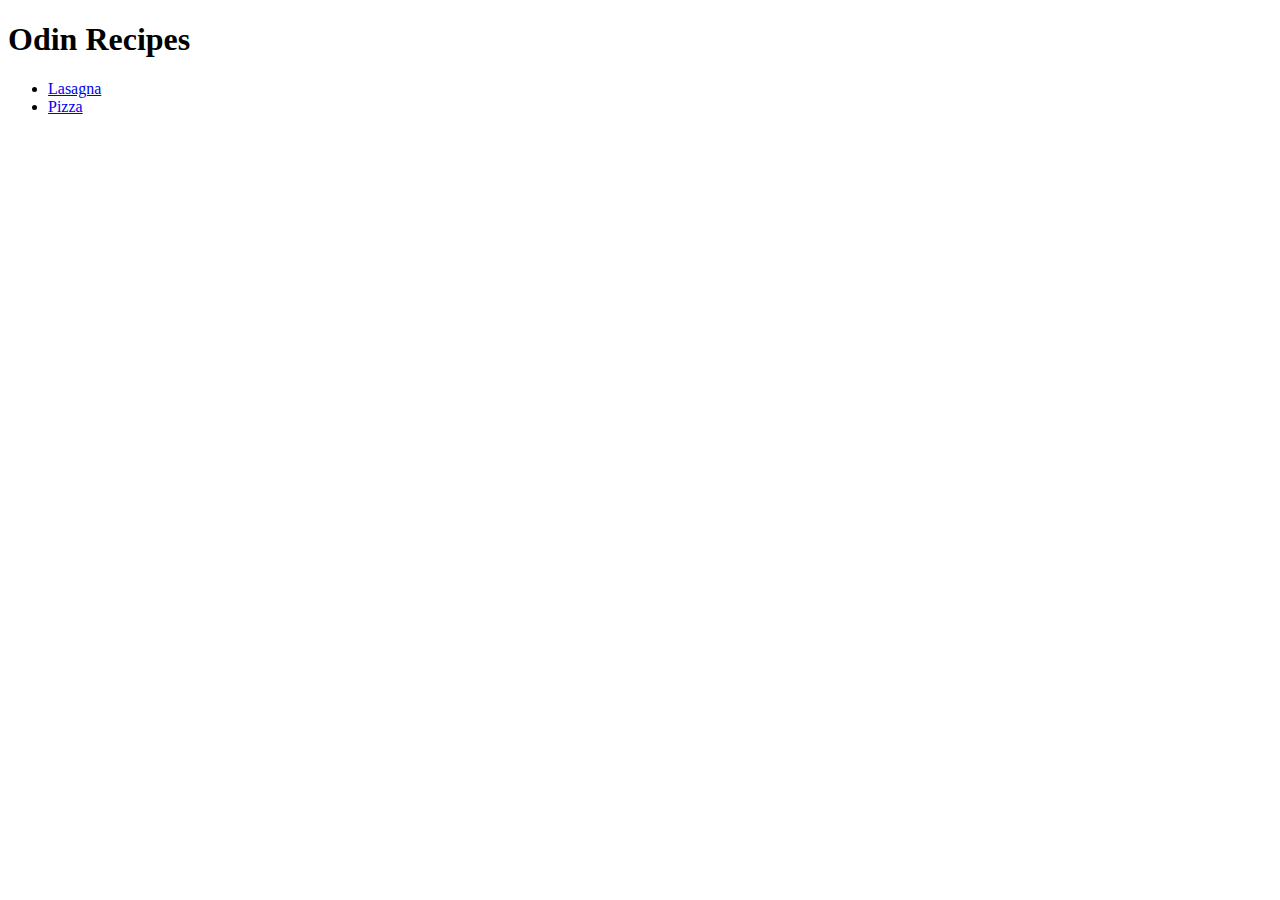
<file: index.html>
<!DOCTYPE html>
<html>
    <head>
        <meta charset="en">
        <title>Recipes</title>
    </head>
    <body>
        <h1>Odin Recipes</h1>
        <ul>
        <li><a href="recipes/lasagna.html">Lasagna</a></li>
        <li><a href="recipes/pizza.html">Pizza</a></li>
        </ul>
    </body>
</html>
</file>
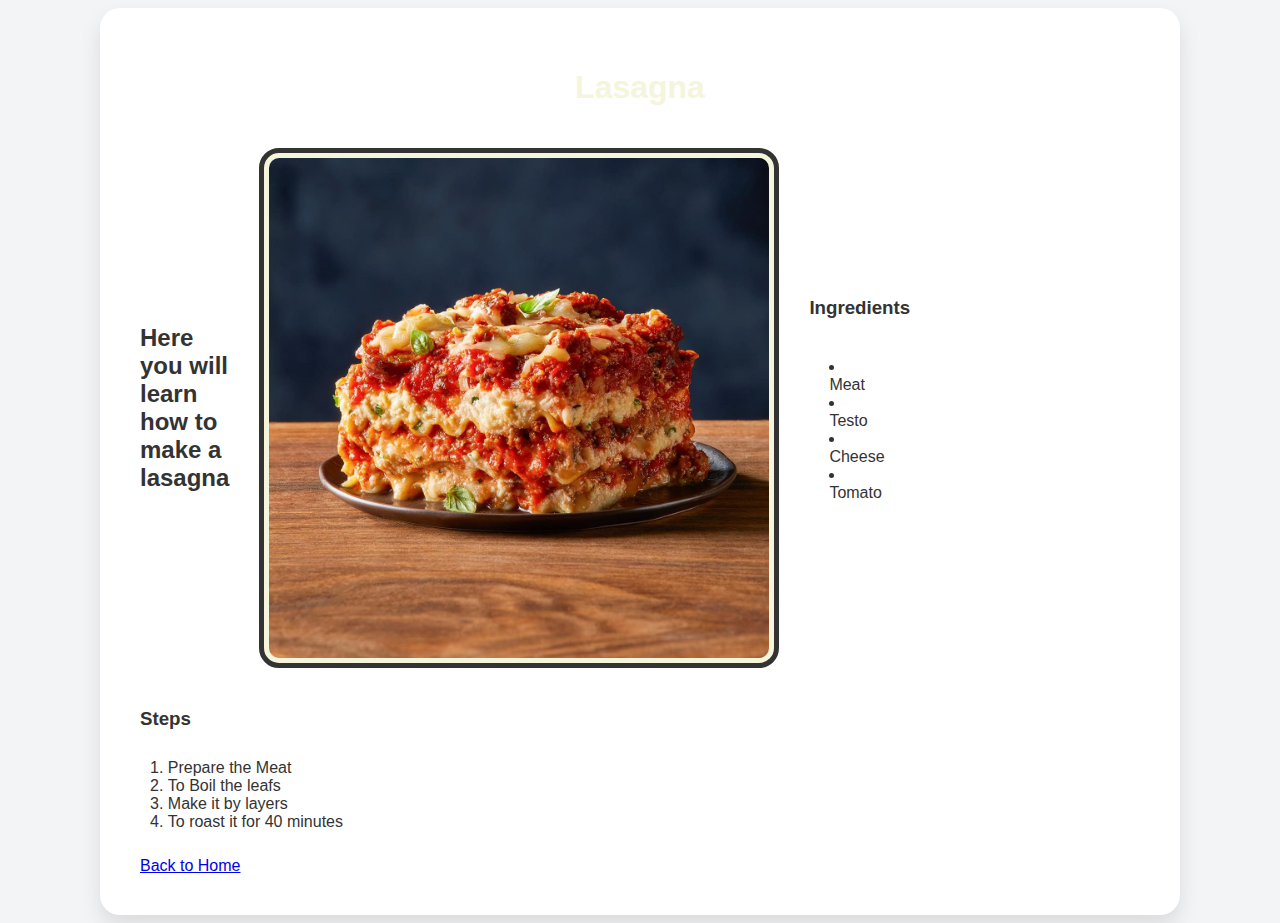
<file: recipes/lasagna.html>
<!DOCTYPE html>
<html lang="en">
    <head>
     <meta charset="UTF-8">
     <title>Lasagna</title>
      <link rel="stylesheet" href="../style.css">
    </head>
    <body>
      <div class="card">
        <h1 class="main-title">Lasagna</h1>
         <div class="content-row">
            <h2>Here you will learn how to <strong>make</strong> a lasagna</h2>
      <img src="../images/second_lasagna.jpg" alt="Best lasagna" class="img">
      <div class="ingredients-info">   
     <h3>Ingredients</h3>
    <ul class="ingredients">
      <li>Meat</li>
      <li>Testo</li>
      <li>Cheese</li>
      <li>Tomato</li>
     </ul>
       </div>
         </div> 
    <h3>Steps</h3>
    <ol class="steps">
      <li>Prepare the Meat</li>
      <li>To Boil the leafs</li>
      <li>Make it by layers</li>
      <li>To roast it for 40 minutes</li>
    </ol>
    <a href="../index.html" >Back to Home</a>
      </div>
  </body>
</html>
</file>
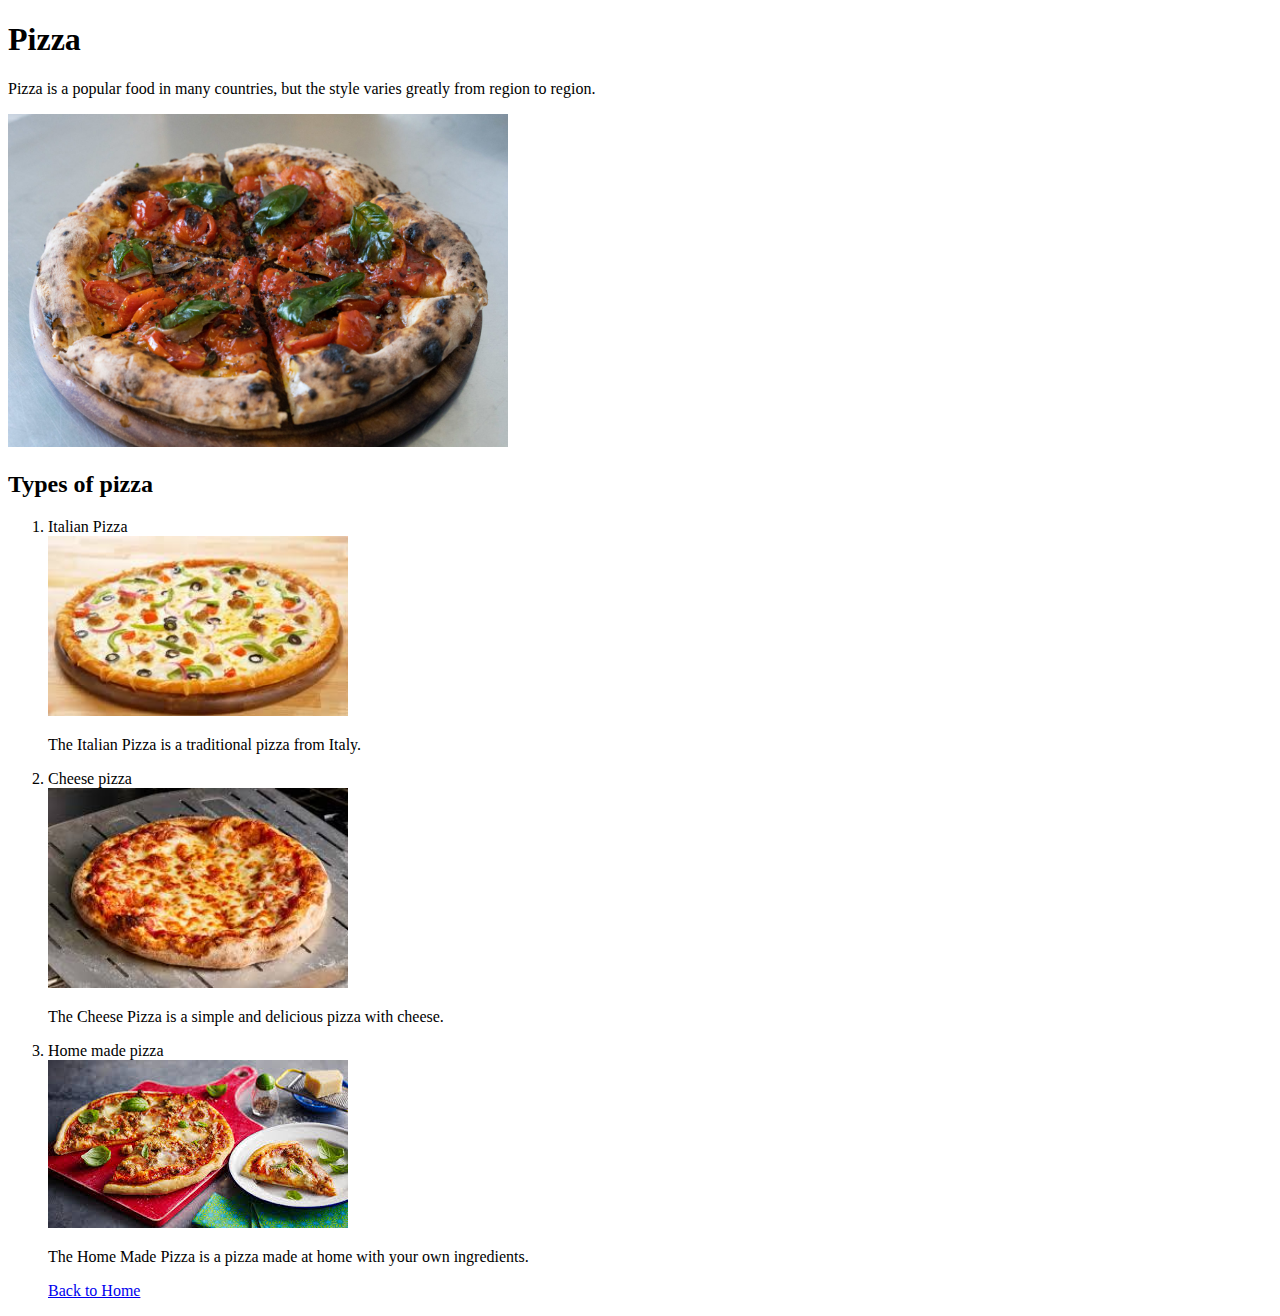
<file: recipes/pizza.html>
<!DOCTYPE html>
<html>
    <head>
        <meta charset="UTF-8">
        <title>Pizza</title>
    </head>
    <body>
        <h1>Pizza</h1>
        <p>Pizza is a popular food in many countries, but the style varies greatly from region to region.</p>
        <img src="/images/italian.jpg" alt="The Pizza" width="500">
        <h2>Types of pizza</h2>
        <ol>
            <li>Italian Pizza</li>
            <img src="/images/italian.jpeg" alt="Italian Pizza" width="300">
            <p> The Italian Pizza is a traditional pizza from Italy.</p>
            <li>Cheese pizza</li>
            <img src="/images/cheese.jpeg" alt="Cheese Pizza" width="300">
            <p>The Cheese Pizza is a simple and delicious pizza with cheese.</p>
            <li>Home made pizza</li>
            <img src="/images/homemade.jpeg" alt="Home Made Pizza" width="300">
            <p> The Home Made Pizza is a pizza made at home with your own ingredients.</p>
            <a href="../index.html" >Back to Home</a>
        </ol>
    </body>
</html>
</file>
<file: style.css>
.main-title {
    text-align:center;
    color:beige;
    font-family:Arial, Helvetica, sans-serif;
    font-size:32px;
}
.ingredients {
    padding: 20px;
    border-radius: 10px;
    list-style-position: inside;
}
.img {
    /* Ограничиваем размер */
    flex: 1; /* Allow the image to grow and fill available space */
    width: 100%;
    /* Border - Рамка */
    /* ТОЛЩИНА / СТИЛЬ / ЦВЕТ */
    border: 5px solid #333;
    /* ЗАКРУГЛЯЕМ УГЛЫ РАМКИ */
    border-radius: 20px; 
    /* ВНУТРЕННИЙ ОТСТУП */
    /* ЭТО РАССТОЯНИЕ ОТ КАРТИНКИ ДО РАМКИ */
    padding: 5px;
    background-color: beige;
    /* MARGIN - Отступы вокруг элемента */
    /* Отступ сверху и снизу */
    margin-top: 20px;
    margin-bottom: 20px;
    object-fit: cover; /* Ensure the image covers the area without distortion */
/* Style for general elements */
}
body {
    background-color: #f3f4f6;
    font-family: sans-serif; 
    color:#333;  /* Dark gray TEXT for better readability */
/* Style for card , which in body */
}
.card {
    background-color: white;
    width: 90%; /* Width of the card */
    max-width: 1000px; /* Maximum width of the card */
    /* The Maggic of Centering */
    margin: 0 auto;
    /* 0 - Отступы вокруг элемента */
    /* auto - браузер сам делит свободное место слева и справа поровну */

    padding: 40px; /* Inner Spacing */
    border-radius: 20px; /* Rounded Corners */

    /* The Shadow to make card like fliyng */
    /* свдиг-x | свдиг-y | размытие | цвет */
    box-shadow: 0 10px 20px rgba(0,0,0,0.1);

}
.menu {
    list-style: none; /* Remove default bullets */
    padding: 0; /* Remove default padding */
    text-align: center; /* Center the menu */
}
.menu a {
    display: block; /* Make the link a block element */

    background-color: #ff4500;
    color: white;
    
    padding: 15px 30px; /* Vertical and horizontal padding */
    margin-bottom: 15px; /* Space between buttons */
    border-radius: 40px; /* Rounded corners */
    text-decoration: none; /* Remove UNDERLINES OF LINKS */
    font-weight: bold; /* Bold text */
    font-size: 18px; /* Larger text */

    /* Transition effect (animation) */
    transition: background-color 0.3s;
}
    /* The magic of hover(наведении мышки) effect */
.menu a:hover {
        background-color: #333; /* Dark background on hover */
        transform: scale(1.02); /* Slightly enlarge the button */
}
.steps {
    padding: 10px;
    border-radius: 10px;
    list-style-position: inside;

    transition: background-color 0.3s, transform 0.3s;
}
.steps li:hover {
    background-color:#333;
    transform: scale(1.02);
}
.ingredients li:hover {
    background-color:#333;
    transform: scale(1.02);
}
.content-row {
    display: flex; /* Use flexbox for layout */
    align-items:center; /* Center items vertically */
    gap: 30px; /* Space between image and text */

    margin-bottom: 20px; /* Space below the content row */
     max-width: 50%; /* Limit the width of the content row */
     height: auto; /* Adjust height automatically */
     object-fit: cover; /* Ensure the image covers the area without distortion */   
}
.ingredients-info {
    flex: 1; /* Allow the ingredients info to grow and fill available space */
    min-width: 0;
}
</file>
